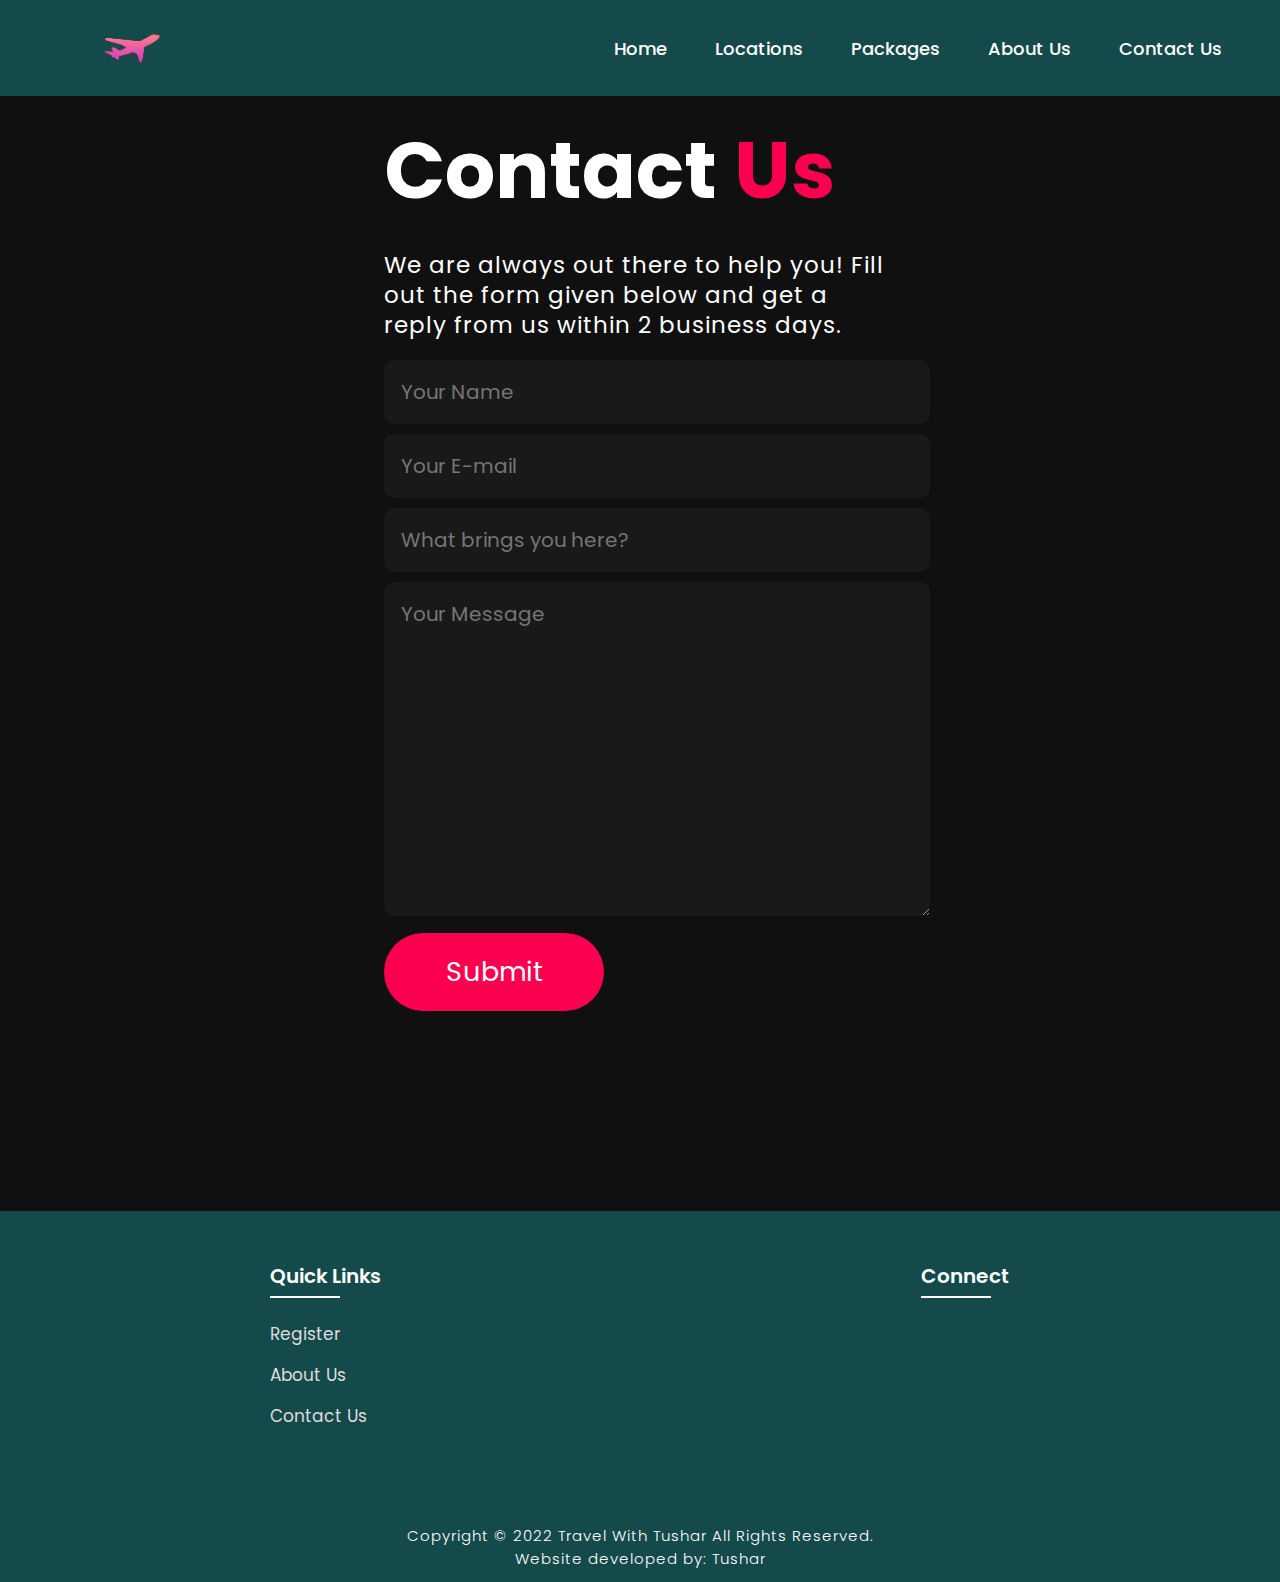
<file: contact.html>
<!DOCTYPE html>
<html lang="en">
<head>
    <meta charset="UTF-8">
    <meta http-equiv="X-UA-Compatible" content="IE=edge">
    <meta name="viewport" content="width=device-width, initial-scale=1.0">
    <title>Contact Us</title>
    <link rel="icon" href="./files/logo.png">
    <link rel="stylesheet" type="text/css" href="css/style.css">
    <link rel="preconnect" href="https://fonts.googleapis.com">
    <link rel="preconnect" href="https://fonts.gstatic.com" crossorigin>
    <link href="https://fonts.googleapis.com/css2?family=Paytone+One&family=Poppins:wght@100;200;300;400;500;600;700;800;900&display=swap" rel="stylesheet">   
    <link rel="stylesheet"
    href="https://unpkg.com/boxicons@latest/css/boxicons.min.css">
    
</head>

<body class="contactbody">
           <nav>
            <img src="./files/logo.png" class="logo" alt="Logo" title="FirstFlight Travels">

            <ul class="navbar">
                <li>
                    <a href="./index.html">Home</a>
                    <a href="./index.html#locations">Locations</a>
                    <a href="./index.html#package">Packages</a>
                    <a href="./about.html">About Us</a>
                    <a href="./contact.html">Contact Us</a>
                </li>
            </ul>
        </nav>

        <section class="contact">
            <div class="contact-form">
                <h1>Contact <span>Us</span></h1>
                <p>We are always out there to help you! Fill out the form given below and get a reply from us within 2 business days.</p>
            <form action="">
                <input type="text" name="myname" placeholder="Your Name" required>
                <input type="email" name="email" placeholder="Your E-mail" required>
                <input type="text" name="subject" placeholder="What brings you here?" required>
                <textarea name="message" cols="30" rows="10" placeholder="Your Message" required></textarea>
                <input type="submit" value="Submit" class="submit-btn">
            </form>
            </div>
            
        </section>

<!-- Footer -->

<section class="footer">
    <div class="foot">
        <div class="footer-content">
            
            <div class="footlinks">
                <h4>Quick Links</h4>
                <ul>
                    <li><a href="./register.html">Register</a></li>
                    <li><a href="./about.html">About Us</a></li>
                    <li><a href="./contact.html">Contact Us</a></li>
                </ul>
            </div>

            <div class="footlinks">
                <h4>Connect</h4>
               
            </div>
            
        </div>
    </div>

    <div class="end">
        <p>Copyright © 2022 Travel With Tushar All Rights Reserved.<br>Website developed by: Tushar</p>
    </div>
</section>

</body>
</html>
</file>
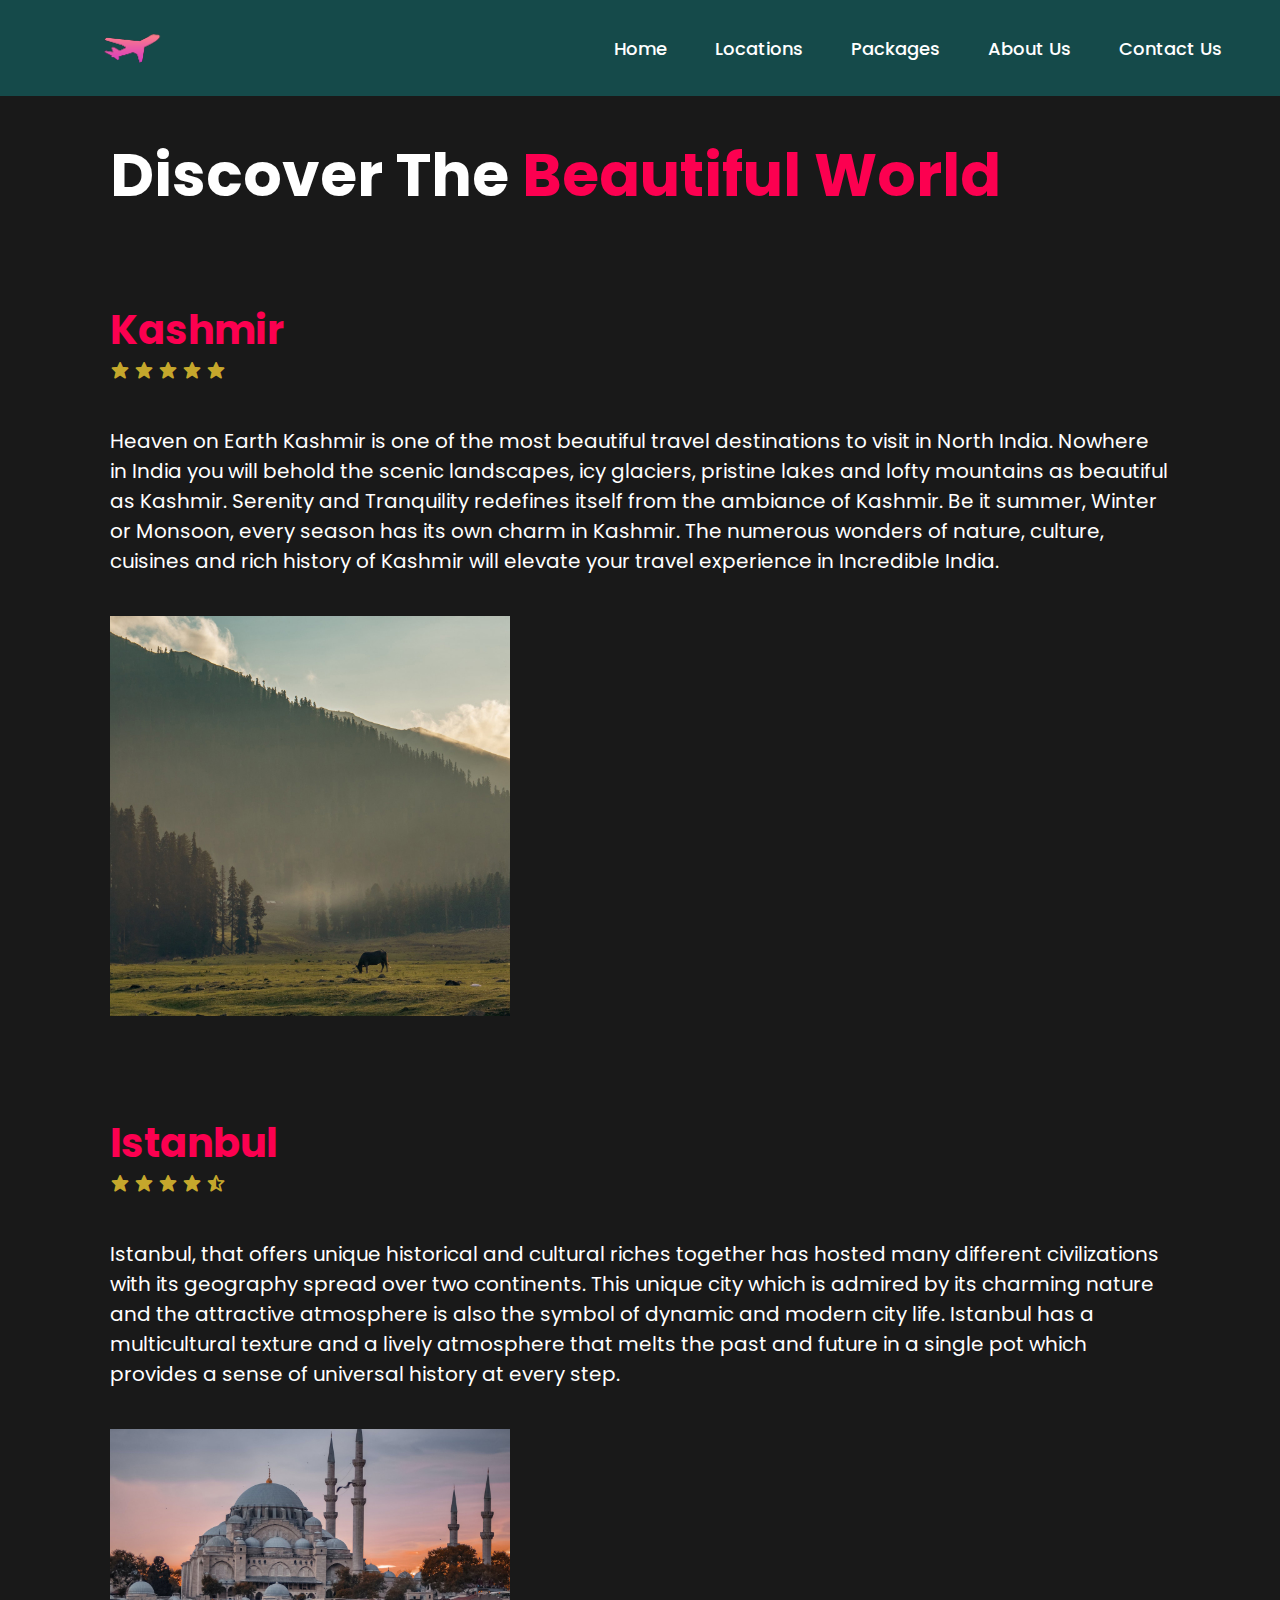
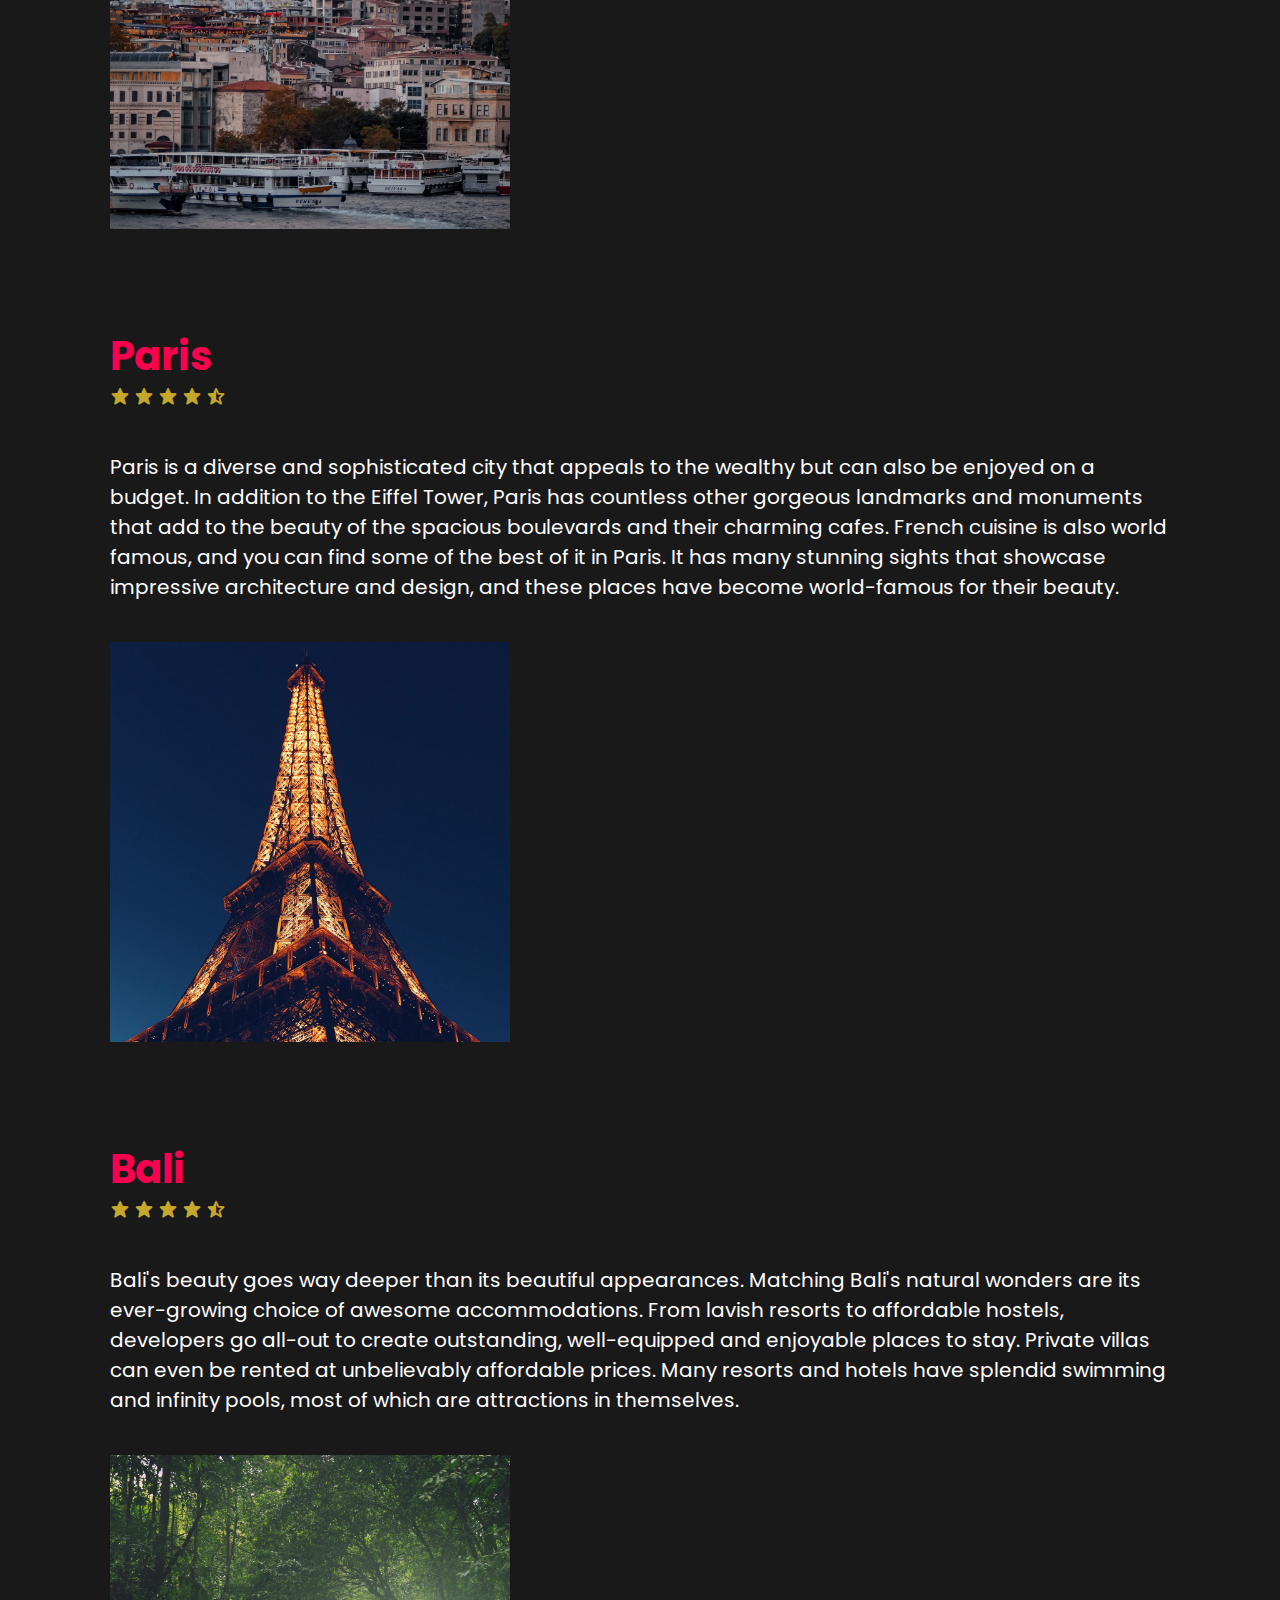
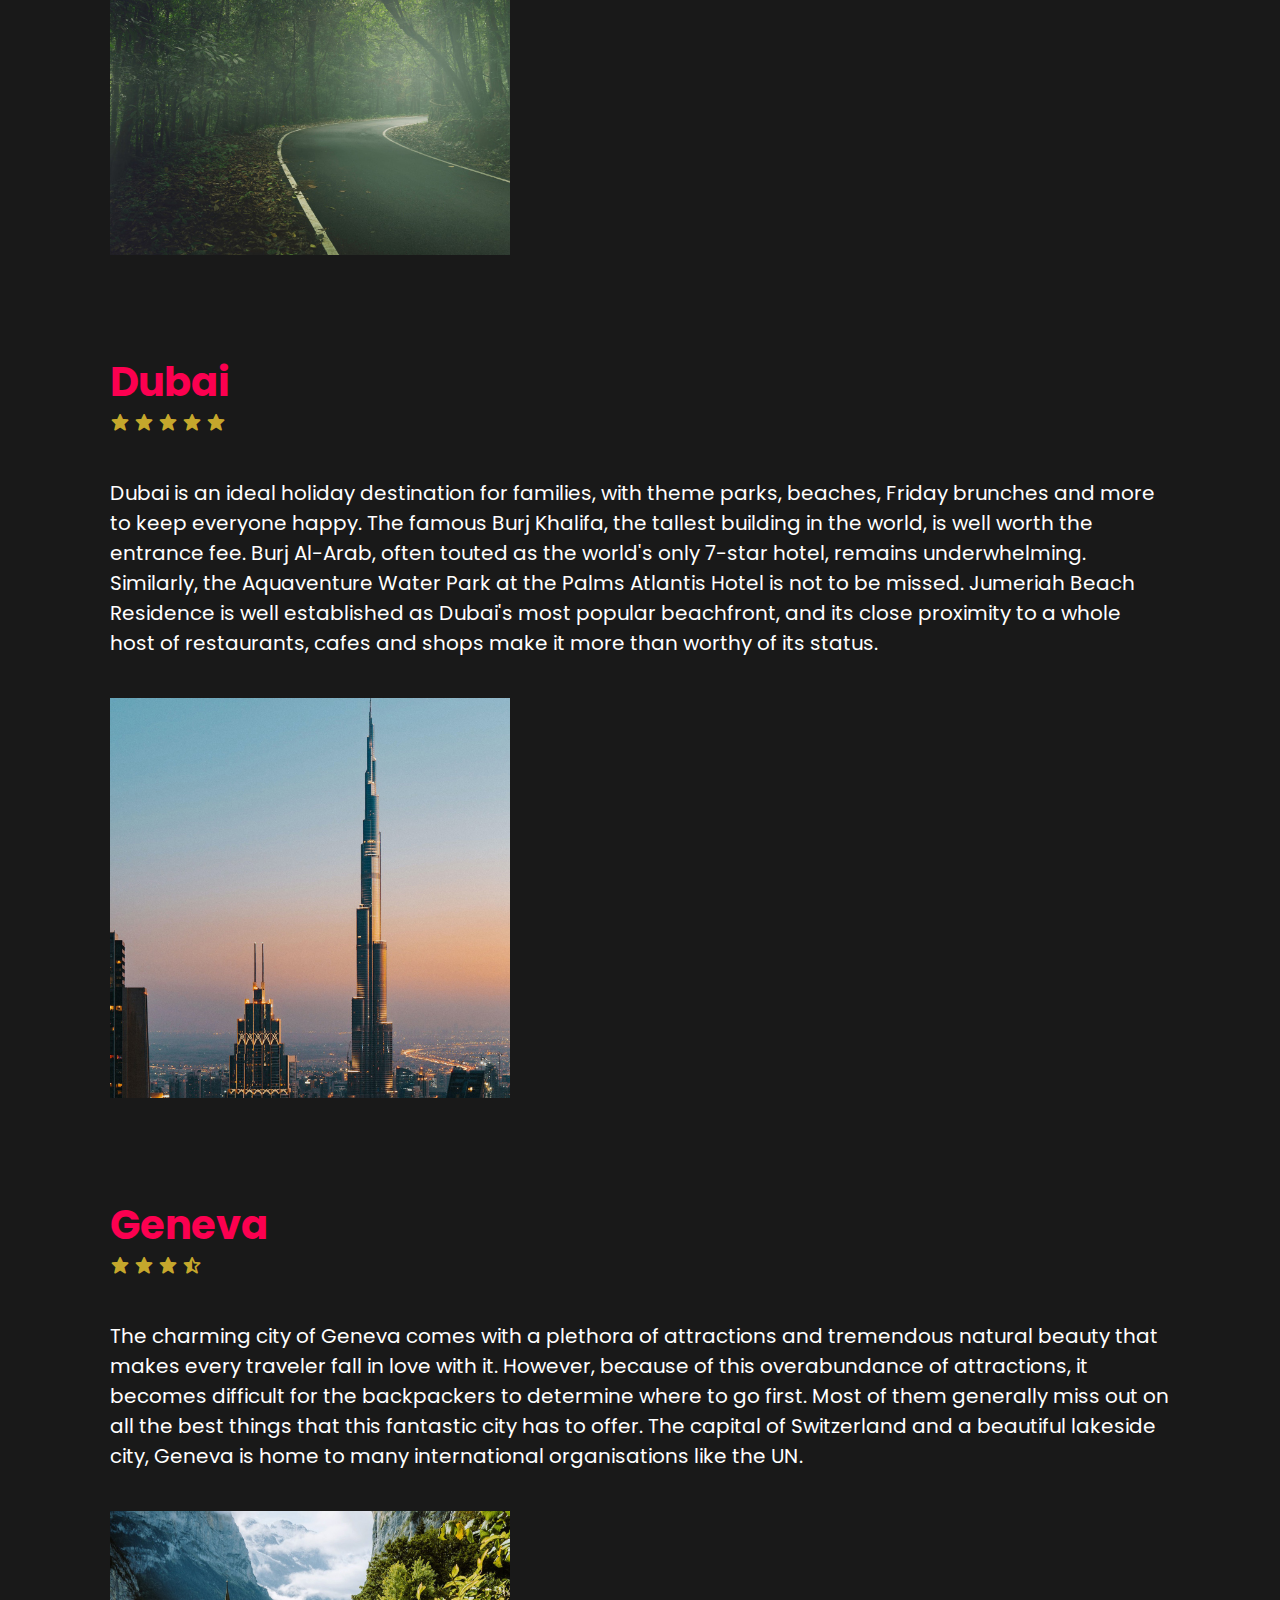
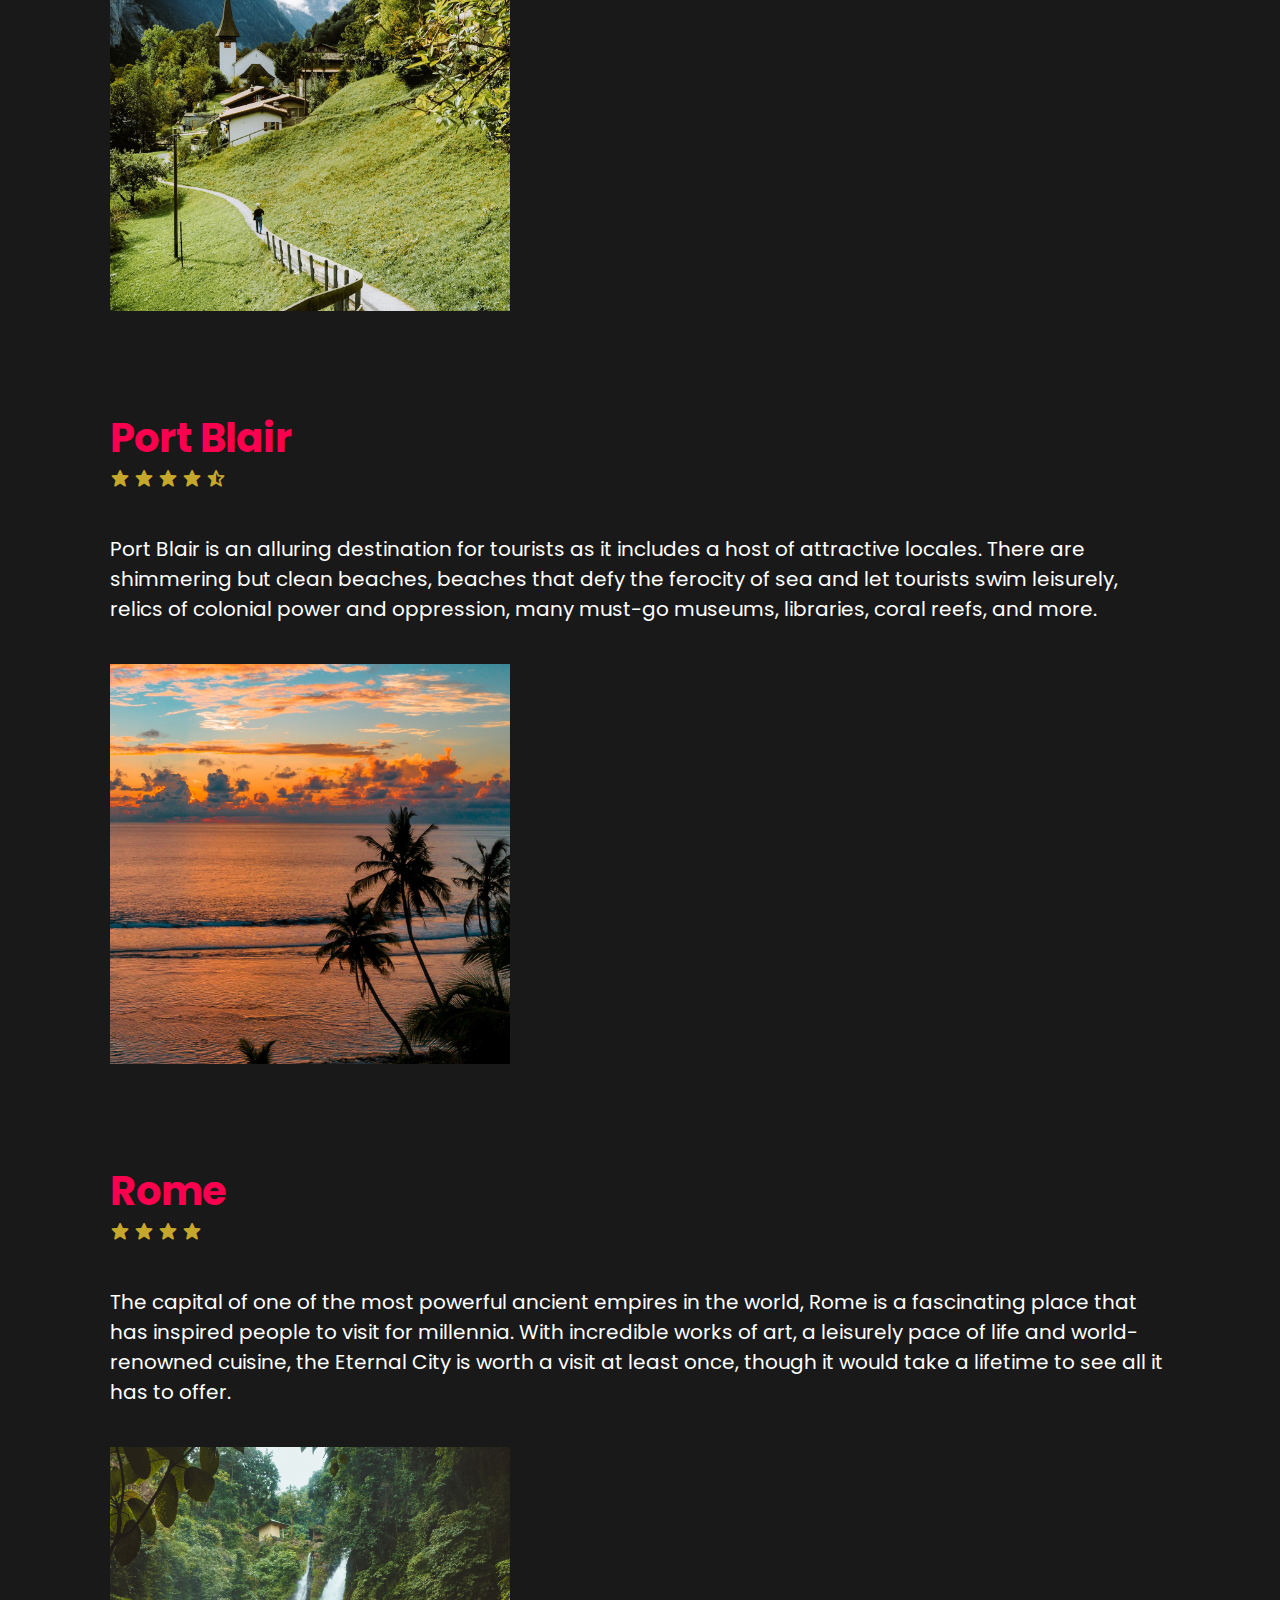
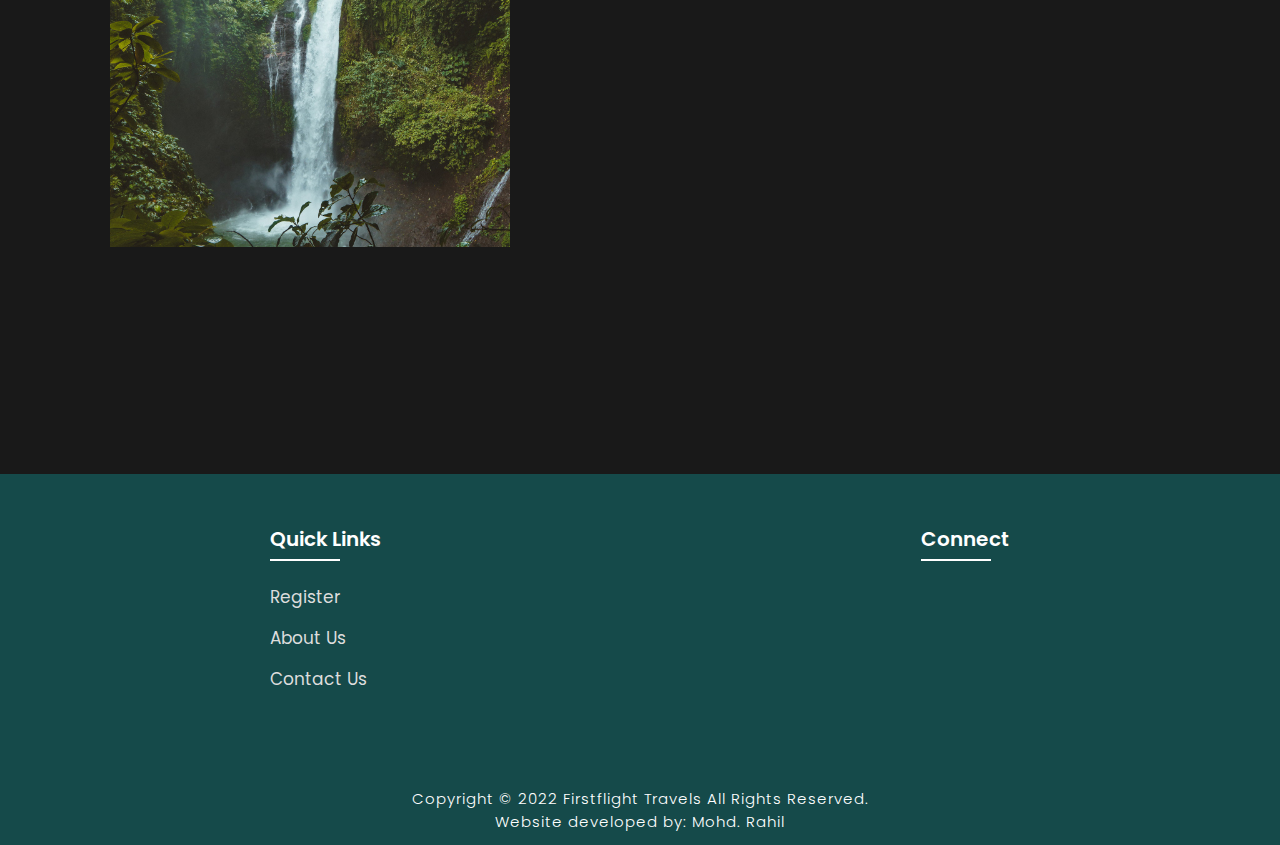
<file: locations.html>
<!DOCTYPE html>
<html lang="en">
<head>
    <meta charset="UTF-8">
    <meta http-equiv="X-UA-Compatible" content="IE=edge">
    <meta name="viewport" content="width=device-width, initial-scale=1.0">
    <title>Travel Destinations</title>
    <link rel="icon" href="./files/logo.png">
    <link rel="stylesheet" type="text/css" href="css/style.css">
    <link rel="preconnect" href="https://fonts.googleapis.com">
    <link rel="preconnect" href="https://fonts.gstatic.com" crossorigin>
    <link href="https://fonts.googleapis.com/css2?family=Paytone+One&family=Poppins:wght@100;200;300;400;500;600;700;800;900&display=swap" rel="stylesheet">
    <link rel="stylesheet"
    href="https://unpkg.com/boxicons@latest/css/boxicons.min.css">
</head>
<body class="location-body">
    <nav>
        <img src="./files/logo.png" class="logo" alt="Logo" title="FirstFlight Travels">

        <ul class="navbar">
            <li>
                <a href="./index.html">Home</a>
                <a href="./index.html#locations">Locations</a>
                <a href="./index.html#package">Packages</a>
                <a href="./about.html">About Us</a>
                <a href="./contact.html">Contact Us</a>
            </li>
        </ul>
    </nav>
<section class="location-section">
    <div class="location-heading">
        <h1>Discover The <span>Beautiful World</span></h1>
    </div>
 <div class="location-detail" id="kashmir">
    <h1>Kashmir</h1>
    <div class="stars">
        <a href="#"><i class='bx bxs-star'></i></a>
        <a href="#"><i class='bx bxs-star'></i></a>
        <a href="#"><i class='bx bxs-star'></i></a>
        <a href="#"><i class='bx bxs-star'></i></a>
        <a href="#"><i class='bx bxs-star'></i></a>
    </div>
    <p>Heaven on Earth Kashmir is one of the most beautiful travel destinations to visit in North India. Nowhere in India you will behold the scenic landscapes, icy glaciers, pristine lakes and lofty mountains as beautiful as Kashmir. Serenity and Tranquility redefines itself from the ambiance of Kashmir. Be it summer, Winter or Monsoon, every season has its own charm in Kashmir. The numerous wonders of nature, culture, cuisines and rich history of Kashmir will elevate your travel experience in Incredible India.</p>
    <div class="location-img">
        <img src="./files/t1.jpg" alt="">
    </div>
 </div>

 <div class="location-detail" id="istanbul">
    <h1>Istanbul</h1>
    <div class="stars">
        <a href="#"><i class='bx bxs-star'></i></a>
        <a href="#"><i class='bx bxs-star'></i></a>
        <a href="#"><i class='bx bxs-star'></i></a>
        <a href="#"><i class='bx bxs-star'></i></a>
        <a href="#"><i class='bx bxs-star-half'></i></a>
    </div>
    <p>Istanbul, that offers unique historical and cultural riches together has hosted many different civilizations with its geography spread over two continents. This unique city which is admired by its charming nature and the attractive atmosphere is also the symbol of dynamic and modern city life. Istanbul has a multicultural texture and a lively atmosphere that melts the past and future in a single pot which provides a sense of universal history at every step.</p>
    <div class="location-img">
        <img src="./files/t2.jpg" alt="">
    </div>
 </div>

 <div class="location-detail" id="paris">
    <h1>Paris</h1>
    <div class="stars">
        <a href="#"><i class='bx bxs-star'></i></a>
        <a href="#"><i class='bx bxs-star'></i></a>
        <a href="#"><i class='bx bxs-star'></i></a>
        <a href="#"><i class='bx bxs-star'></i></a>
        <a href="#"><i class='bx bxs-star-half'></i></a>
    </div>
    <p>Paris is a diverse and sophisticated city that appeals to the wealthy but can also be enjoyed on a budget. In addition to the Eiffel Tower, Paris has countless other gorgeous landmarks and monuments that add to the beauty of the spacious boulevards and their charming cafes. French cuisine is also world famous, and you can find some of the best of it in Paris. It has many stunning sights that showcase impressive architecture and design, and these places have become world-famous for their beauty.</p>
    <div class="location-img">
        <img src="./files/t3.jpg" alt="">
    </div>
 </div>

 <div class="location-detail" id="bali">
    <h1>Bali</h1>
    <div class="stars">
        <a href="#"><i class='bx bxs-star'></i></a>
        <a href="#"><i class='bx bxs-star'></i></a>
        <a href="#"><i class='bx bxs-star'></i></a>
        <a href="#"><i class='bx bxs-star'></i></a>
        <a href="#"><i class='bx bxs-star-half'></i></a>
    </div>
    <p>Bali's beauty goes way deeper than its beautiful appearances. Matching Bali's natural wonders are its ever-growing choice of awesome accommodations. From lavish resorts to affordable hostels, developers go all-out to create outstanding, well-equipped and enjoyable places to stay. Private villas can even be rented at unbelievably affordable prices. Many resorts and hotels have splendid swimming and infinity pools, most of which are attractions in themselves.</p>
    <div class="location-img">
        <img src="./files/t4.jpg" alt="">
    </div>
 </div>

 <div class="location-detail" id="dubai">
    <h1>Dubai</h1>
    <div class="stars">
        <a href="#"><i class='bx bxs-star'></i></a>
        <a href="#"><i class='bx bxs-star'></i></a>
        <a href="#"><i class='bx bxs-star'></i></a>
        <a href="#"><i class='bx bxs-star'></i></a>
        <a href="#"><i class='bx bxs-star'></i></a>
    </div>
    <p>Dubai is an ideal holiday destination for families, with theme parks, beaches, Friday brunches and more to keep everyone happy. The famous Burj Khalifa, the tallest building in the world, is well worth the entrance fee. Burj Al-Arab, often touted as the world's only 7-star hotel, remains underwhelming. Similarly, the Aquaventure Water Park at the Palms Atlantis Hotel is not to be missed. Jumeriah Beach Residence is well established as Dubai's most popular beachfront, and its close proximity to a whole host of restaurants, cafes and shops make it more than worthy of its status.</p>
    <div class="location-img">
        <img src="./files/t5.jpg" alt="">
    </div>
 </div>

 <div class="location-detail" id="geneva">
    <h1>Geneva</h1>
    <div class="stars">
        <a href="#"><i class='bx bxs-star'></i></a>
        <a href="#"><i class='bx bxs-star'></i></a>
        <a href="#"><i class='bx bxs-star'></i></a>
        <a href="#"><i class='bx bxs-star-half'></i></a>
    </div>
    <p>The charming city of Geneva comes with a plethora of attractions and tremendous natural beauty that makes every traveler fall in love with it. However, because of this overabundance of attractions, it becomes difficult for the backpackers to determine where to go first. Most of them generally miss out on all the best things that this fantastic city has to offer. The capital of Switzerland and a beautiful lakeside city, Geneva is home to many international organisations like the UN.</p>
    <div class="location-img">
        <img src="./files/t6.jpg" alt="">
    </div>
 </div>

 <div class="location-detail" id="port-blair">
    <h1>Port Blair</h1>
    <div class="stars">
        <a href="#"><i class='bx bxs-star'></i></a>
        <a href="#"><i class='bx bxs-star'></i></a>
        <a href="#"><i class='bx bxs-star'></i></a>
        <a href="#"><i class='bx bxs-star'></i></a>
        <a href="#"><i class='bx bxs-star-half'></i></a>
    </div>
    <p>Port Blair is an alluring destination for tourists as it includes a host of attractive locales. There are shimmering but clean beaches, beaches that defy the ferocity of sea and let tourists swim leisurely, relics of colonial power and oppression, many must-go museums, libraries, coral reefs, and more.</p>
    <div class="location-img">
        <img src="./files/t7.jpg" alt="">
    </div>
 </div>

 <div class="location-detail" id="rome">
    <h1>Rome</h1>
    <div class="stars">
        <a href="#"><i class='bx bxs-star'></i></a>
        <a href="#"><i class='bx bxs-star'></i></a>
        <a href="#"><i class='bx bxs-star'></i></a>
        <a href="#"><i class='bx bxs-star'></i></a>
    </div>
    <p>The capital of one of the most powerful ancient empires in the world, Rome is a fascinating place that has inspired people to visit for millennia. With incredible works of art, a leisurely pace of life and world-renowned cuisine, the Eternal City is worth a visit at least once, though it would take a lifetime to see all it has to offer.</p>
    <div class="location-img">
        <img src="./files/t8.jpg" alt="">
    </div>
 </div>
    </section>
    <!-- Footer -->

<section class="footer">
    <div class="foot">
        <div class="footer-content">
            
            <div class="footlinks">
                <h4>Quick Links</h4>
                <ul>
                    <li><a href="./register.html">Register</a></li>
                    <li><a href="./about.html">About Us</a></li>
                    <li><a href="./contact.html">Contact Us</a></li>
                </ul>
            </div>

            <div class="footlinks">
                <h4>Connect</h4>
                
            </div>
            
        </div>
    </div>

    <div class="end">
        <p>Copyright © 2022 Firstflight Travels All Rights Reserved.<br>Website developed by: Mohd. Rahil</p>
    </div>
</section>

</body>
</html>
</file>
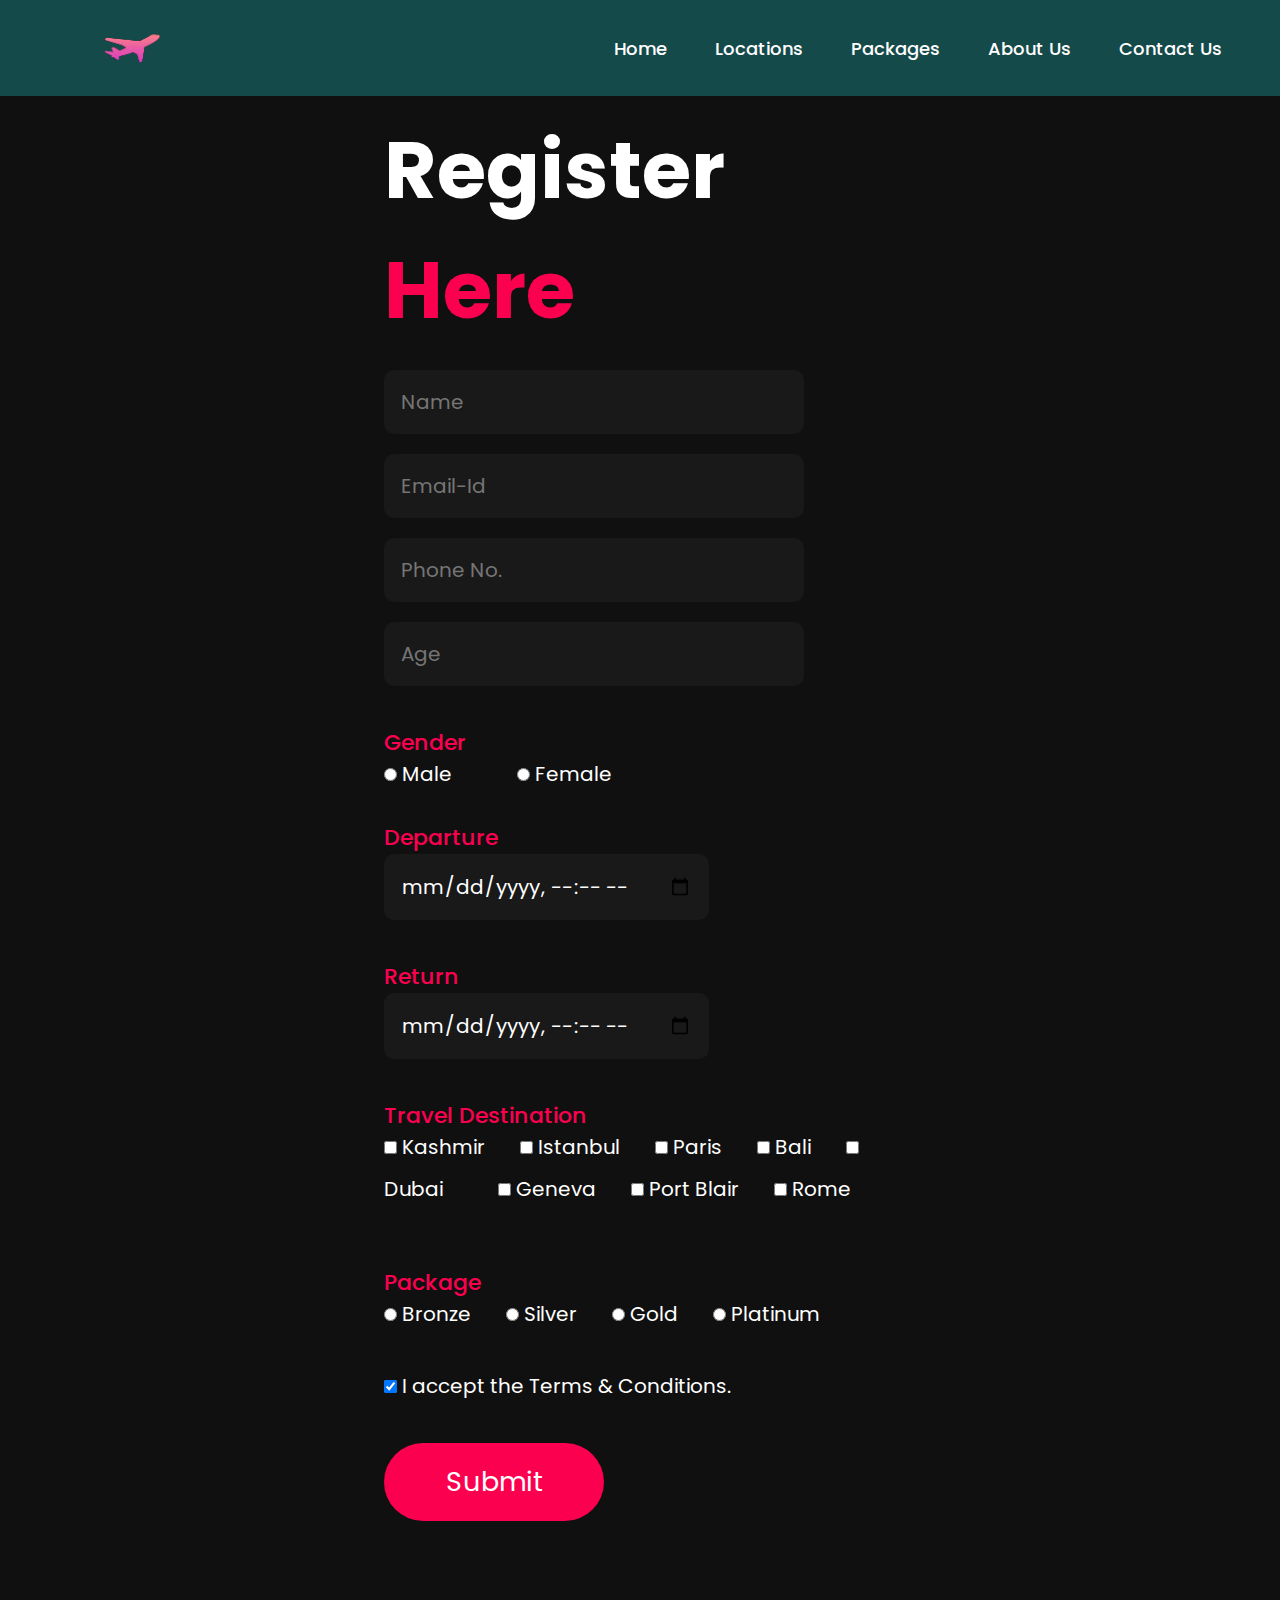
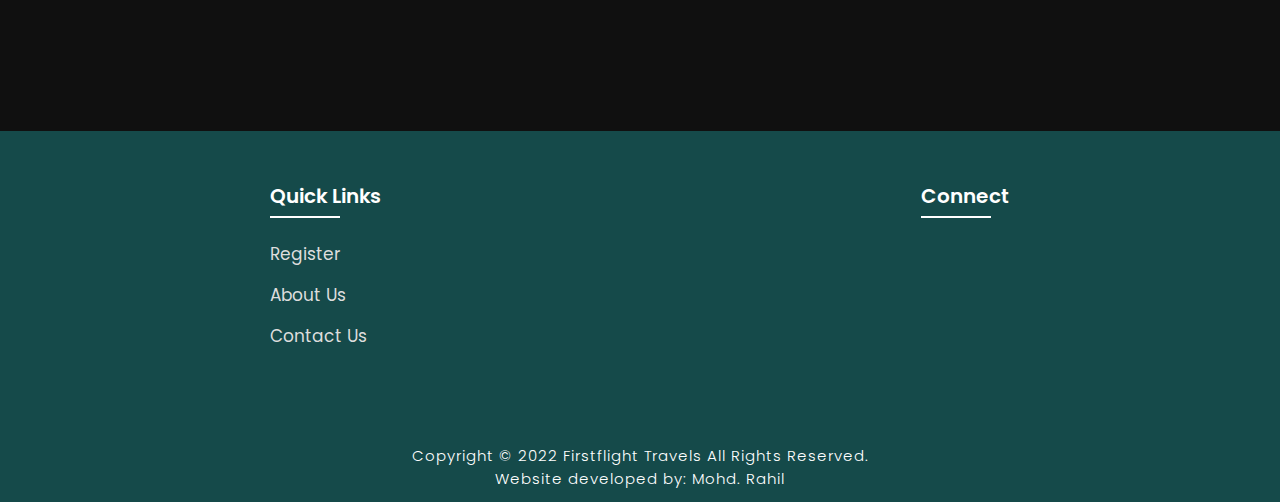
<file: register.html>
<!DOCTYPE html>
<html lang="en">
<head>
    <meta charset="UTF-8">
    <meta http-equiv="X-UA-Compatible" content="IE=edge">
    <meta name="viewport" content="width=device-width, initial-scale=1.0">
    <title>Register Here</title>
    <link rel="icon" href="./files/logo.png">
    <link rel="stylesheet" type="text/css" href="css/style.css">
    <link rel="preconnect" href="https://fonts.googleapis.com">
    <link rel="preconnect" href="https://fonts.gstatic.com" crossorigin>
    <link href="https://fonts.googleapis.com/css2?family=Paytone+One&family=Poppins:wght@100;200;300;400;500;600;700;800;900&display=swap" rel="stylesheet">
    <link rel="stylesheet"
    href="https://unpkg.com/boxicons@latest/css/boxicons.min.css">
</head>
<body class="register-body">

    <nav>
        <img src="./files/logo.png" class="logo" alt="Logo" title="FirstFlight Travels">

        <ul class="navbar">
            <li>
                <a href="./index.html">Home</a>
                <a href="./index.html#locations">Locations</a>
                <a href="./index.html#package">Packages</a>
                <a href="./about.html">About Us</a>
                <a href="./contact.html">Contact Us</a>
            </li>
        </ul>
    </nav>

    <section class="registration">
        <div class="register-form">
            <h1>Register <span>Here</span></h1>
            <form action="" onsubmit="return validateform()">

            <input type="text" name="myname1" placeholder="Name" id="name" required>
            <input type="email" name="myemail" placeholder="Email-Id" id="" required>
            <input type="tel" name="myphone" placeholder="Phone No." id="phonenum" required>
            <input type="number" name="myage" placeholder="Age" id="" required>
            <h4>Gender</h4>
            <input type="radio" name="mygender" id="" required> Male &nbsp; &nbsp; &nbsp; &nbsp; &nbsp; &nbsp; 
            <input type="radio" name="mygender" id=""> Female
            <h4>Departure</h4>
            <input type="datetime-local" name="departuredate" id="" required>
            <h4>Return</h4>
            <input type="datetime-local" name="returndate" id="" required>
            <h4>Travel Destination</h4>
            <input type="checkbox" name="td" id=""> Kashmir &nbsp; &nbsp; &nbsp;
            <input type="checkbox" name="td" id=""> Istanbul &nbsp; &nbsp; &nbsp;
            <input type="checkbox" name="td" id=""> Paris &nbsp; &nbsp; &nbsp;
            <input type="checkbox" name="td" id=""> Bali &nbsp; &nbsp; &nbsp;
            <input type="checkbox" name="td" id=""> Dubai &nbsp; &nbsp; &nbsp; &nbsp; &nbsp;
            <input type="checkbox" name="td" id=""> Geneva &nbsp; &nbsp; &nbsp; 
            <input type="checkbox" name="td" id=""> Port Blair &nbsp; &nbsp; &nbsp;
            <input type="checkbox" name="td" id=""> Rome &nbsp; &nbsp; &nbsp;
            <br> <br>
            <h4>Package</h4>
            <input type="radio" name="locations" id="loc1" required> Bronze &nbsp; &nbsp; &nbsp;
            <input type="radio" name="locations" id="loc1"> Silver &nbsp; &nbsp; &nbsp;
            <input type="radio" name="locations" id="loc1"> Gold &nbsp; &nbsp; &nbsp;
            <input type="radio" name="locations" id="loc1"> Platinum &nbsp; &nbsp; &nbsp;
            <br> <br> 
            <input type="checkbox" name="t&c" id="" checked required> I accept the Terms & Conditions.
            <br> <br> 
            <input type="submit" value="Submit" class="submitbtn">

        </form>
        </div>
    </section>

<!-- Footer -->

<section class="footer">
    <div class="foot">
        <div class="footer-content">
            
            <div class="footlinks">
                <h4>Quick Links</h4>
                <ul>
                    <li><a href="./register.html">Register</a></li>
                    <li><a href="./about.html">About Us</a></li>
                    <li><a href="./contact.html">Contact Us</a></li>
                </ul>
            </div>

            <div class="footlinks">
                <h4>Connect</h4>
            </div>
            
        </div>
    </div>

    <div class="end">
        <p>Copyright © 2022 Firstflight Travels All Rights Reserved.<br>Website developed by: Mohd. Rahil</p>
    </div>
</section>

<!-- Javascript -->
<script>
    function validateform(){ 
        var tel=document.getElementById("phonenum").value;  

        if(tel.length<10){  
            alert("Phone number must be of atleast 10 digits!");  
            return false;  
        } else if(isNaN(tel)){
            alert("Phone number should not include character!");
            return false;
        }
        return true;
}  
</script>

</body>
</html>
</file>
<file: css/style.css>
*{
    padding:0;
    margin:0;
    box-sizing: border;
    font-family:'Poppins',sans-serif;
    text-decoration: none;
    list-style: none;
    scroll-behavior: smooth;
}

/* Home page */

.banner{
    width:100%;
    height: 100vh;
    overflow: hidden;
    display: flex;
    justify-content: center;
    align-items: center; 
}

.banner video{
    position: absolute;
    top: 0;
    left: 0;
    object-fit: cover;
    width: 100%;
    height: 100%;
    pointer-events: none;
}

.content{
    position: relative;
    z-index: 1;
    width: 100%;
    height: 100vh;
    background-image: linear-gradient(rgba(1, 0, 5, 0.3),rgba(4, 1, 17, 0.3));

}

nav{
    width: 100%;
    position: fixed;
    background-color: rgb(21, 74, 74);
    display: flex;
    align-items: center;
    justify-content: space-between;
}

nav .logo{
    width: 60px;
    margin: 2vh;
    margin-left: 8%;
}

nav ul li{
    list-style: none;
    display: inline-block;
    margin-left: 40px;
}

.navbar{
    display: flex;
    margin-right: 4vh;
}

.navbar a{
    color: white;
    font-size: 18px;
    padding: 10px 22px;
    border-radius: 4px;
    font-weight: 500;   
    text-decoration: none;
    transition: ease 0.40s;
}

.navbar a:hover,.navbar a.active{
    background: white;
    color: black;
    box-shadow: 5px 10px 30px rgb(85 85 85 / 20%);
    border-radius: 5px;
    
}

nav ul li a{
    text-decoration: none;
    color: rgb(255, 255, 255);
    font-size: 17px;
}

.title{
    text-decoration: none;
    /* display: inline-block; */
    font-size: 4vh;
    color: rgb(255, 255, 255);
    padding: 14px 17px;
    margin-top: 32vh;
    text-align: center;
    vertical-align: center;
}

.title h1{
    font-size: 10vh;
    text-shadow: 2px black;
    transition: ease 0.3s;
}

.title h1:hover{
    color:transparent;
    -webkit-text-stroke: 1px white;
    
}

.button{
    display: inline-block;
    margin-top:5vh;
    font-size: 25px;
    padding: 10px 30px;
    color: rgb(21, 74, 74);
    /* background-color:rgb(164, 44, 44); */
    background-color: white;
    border-radius: 20px;
    text-decoration: none;
    transition: ease 0.30s;
}

.button:hover{
    transform: scale(1.1);
    color: white;
    background-color: rgb(21, 74, 74);
    /* border: 2px solid rgb(42, 37, 68); */
    box-shadow: 5px 10px 30px rgba(0, 0, 0, 0.4);
    padding: 10px 30px;
}

/* Services */

.text h2{
    font-size: 40px;
    font-weight: 650;
    margin-top: 40px;
    margin-bottom: 10px;
    line-height: 2;
    text-align: center;
}

.rowitems{
    display: grid;
    grid-template-columns: repeat(auto-fit,minmax(100px,auto));
    gap: 25px;
    align-items: center;
    text-align: center;
    margin-top: 20px;
    margin-left: 30px ;
    margin-right: 30px;
    margin-bottom:10px ;
}

.container-box{
    border: 1px solid #d3d3d3;
    border-radius: 5px;
    padding: 50px 10px;
    transition: all 0.7s ease 0s;
    cursor: pointer;
}

.container-image img{
    height: 100px;
    width: 100px;
    padding: 10px;
    margin-bottom: 15px;
}

.container-box h4{
    font-size: 20px;
    margin-bottom: 5px;
    font-weight: 550;
}

.container-box p{
    font-size: 16px;
    color: #808080;
}

.container-box:hover{
    transform: translateX(3px);
    box-shadow: 5px 20px 50px rgba(78, 78, 78, 0.1);
    border: 1px solid transparent;
    border-radius: 0px;
}

/* Packages */

.package-title{
    text-align: center;
}

.package-title h2{
    font-size: 40px;
    font-weight: 650;
    padding-top: 75px;
    padding-bottom: 10px;
    line-height: 2;
}

.package-content{
    display: flex;
    justify-content: space-around;
    flex-wrap: wrap;
}

.image{
    position: relative;
    transition: all 0.3s cubic-bezier(0.445,0.05,0.55,0.95);
    cursor: pointer;
    filter: brightness(95%);
}

.image img{
    width: 100%;
    height: 500px;
    border-radius: 30px;
}

.image h3{
    color: white;
    position: absolute;
    font-size: 30px;
    font-weight: 600;
    text-align: center;
    top: 10px;
    right: 20px;
}

.dest-content{
    display: flex;
    flex-wrap: wrap;
    justify-content: space-between;
    align-items: center;
    padding-top: 15px;
    margin-bottom: 50px;
}

.location h4{
    font-size: 25px;
    letter-spacing: 1px;
    font-weight: 600;
    margin-bottom: 2px;
}

.pac-details li{
    font-size: 19px;
    color: #4c4c4c;
    margin-left: 15px;
    margin-bottom: 2px;
    list-style-type: disc;
}

.image:hover{
    filter: brightness(120%);
    transform: scale(1.03);
}

/* Locations */

.location-content{
    display: flex;
    justify-content: space-around;
    flex-wrap: wrap;
}

.col-content{
    position: relative;
    filter:brightness(95%);
    transition: all 0.3s cubic-bezier(0.445,0.05,0.55,0.95);

}

.col-content img{
    margin-bottom: 40px;
    height: 500px;
    border-radius: 27px;
    width: 100%;
    
}

.col-content h5{
    position: absolute;
    font-size: 25px;
    color: white;
    font-weight: 500;
    left: 20px;
    bottom: 105px;
    cursor: pointer;
}

.col-content p{
    position: absolute;
    font-size: 20px;
    color: white;
    left: 20px;
    bottom: 80px;
    cursor: pointer;
}

.col-content:hover{
    filter: brightness(120%);
    transform: scale(1.03);
    cursor: pointer;
}

/* Newsletter */

.newsletter{
    display: flex;
    flex-wrap: wrap;
    align-items: center;
    justify-content: space-around;
}

.newstext h2{
    margin-top: 100px;
    font-size: 38px;
}

.newstext p{
    font-size: 20px;
    color: #4c4c4c;
}

.newsletter form{
    margin-top: 100px;
    width: 100%;
    position: relative;
}

.newsletter form input:first-child{
    display: inline-block;
    width: 300px;
    font-size: 17px;
    outline: none;
    border: none;
    border-radius: 20px;
    padding: 20px 150px 20px 30px;
    box-shadow: 5px 10px 30px rgb(85 85 85 / 20%);
}

.newsletter form input:last-child{
    display: inline-block;
    position: absolute;
    outline: none;
    border: 2px solid transparent;
    border-radius: 20px;
    color: white;
    background-color: rgb(21, 74, 74);
    padding: 14px 30px;
    cursor: pointer;
    font-size: 17px;
    font-weight: 450;
    top: 6px;
    right: 6px;
    transition: ease 0.30s;
}

.newsletter form input:last-child:hover{
    border: 2px solid rgb(21, 74, 74);
    background-color: white;
    color: rgb(21, 74, 74);
}


/* Footer */

.footer{
    margin-top: 80px;
    background-color: rgb(21, 74, 74);
}

.foot{
    padding: 20px 0;
}

.footer-content{
    display: flex;
    flex-wrap: wrap;
    justify-content: space-around;
    
}

.footlinks h4{
    margin-top: 30px;
    font-size: 20px;
    font-weight: 600;
    color: white;
    margin-bottom: 30px;
    position: relative;
}


.footlinks h4::before{
    content: "";
    position: absolute;
    height: 2px;
    width: 70px;
    left: 0;
    bottom: -7px;
    background: white;
}

.footlinks ul li{
    margin-bottom: 15px;
}

.footlinks ul li a{
    font-size: 17px;
    color: #dddddd;
    display: block;
    transition: ease 0.30s;
}

.footlinks ul li a:hover{
    transform: translate(6px);
    color: white;
}

.social a{
    font-size: 25px;
    margin: 4px;
    height: 40px;
    width: 40px;
    color: rgb(21, 74, 74);
    background-color: white;
    display: inline-flex;
    justify-content: center;
    align-items: center;
    border-radius: 20px;
    transition: ease 0.30s;
}

.social a:hover{
    transform: scale(1.2);
}

.end{
    text-align: center;
    padding-top: 60px;
    padding-bottom: 12px;
}

.end p{
    font-size: 15px;
    color: white;
    letter-spacing: 1px;
    font-weight: 300;
}

/* About Us */

.aboutbody{
    background-color: #191919;
}

.about{
    width: 100%;
    padding: 78px 0px;
}

.about img{
    height: auto;
    width: 400px;
}

.abt-text{
    width: 500px;
}

.abt-text h1{
    font-size: 70px;
    color: white;
    margin-bottom: 20px;
    letter-spacing: 1px;
}

.abt-text h1 span{
    color: #fc0050;
    letter-spacing: 1px;
}

.abt-text p{
    color: white;
    font-size: 24px;
    margin-bottom: 45px;
    line-height: 30px;
    letter-spacing: 1px;
}

.main{
    width: 1130px;
    max-width: 95%;
    margin: 0 auto;
    display: flex;
    align-items: center;
    justify-content: space-around;
}

.connectbtn{
    display: inline-block;
    background-color: #fc0050;
    font-size: 18px;
    color: white;
    font-weight: bold;
    padding: 13px 30px;
    border-radius: 30px;
    transition: ease 0.4s;
    border: 2px solid transparent;
    letter-spacing: 1px;
}

.connectbtn:hover{
    background-color: transparent;
    border: 2px solid #fc0050;
    transform: scale(1.1);
}

.connect-section{
    margin-top: 26px;
}


.social-icons a{
    height: 40px;
    width: 40px;
    margin: 4px;
    font-size: 30px;
    color: #101010;
    background-color: white;
    border-radius: 20px;
    display: inline-flex;
    justify-content: center;
    align-items: center;
    transition: ease 0.30s;
}

.social-icons a:hover{
    transform: scale(1.2);
}

/* Contact Us */

.contactbody{
    background-color: #101010;
    background-repeat: no-repeat;
    background-size: cover;
    
}

.contact{
    padding: 110px 30%;
    height: 100%;
    min-height: 100vh;
}

.contact-form h1{
    font-size: 80px;
    color: white;
    margin-bottom: 20px;
}

.contact-form h1 span{
    color:#fc0050;
}

.contact-form p{
    color: white;
    line-height: 30px;
    letter-spacing: 1px;
    font-size: 23px;
    margin-bottom: 20px;
}


.contact-form form input,form textarea{
    width: 100%;
    padding: 17px;
    border: none;
    outline: none;
    background-color: #191919;
    font-size: 20px;
    color: white;
    margin-bottom: 10px;
    border-radius: 10px;
}

.contact-form form .submit-btn{
    display: inline-block;
    background-color: #fc0050;
    font-size: 27px;
    font-weight: 600px;
    border: 2px solid transparent;
    border-radius: 40px;
    width: 220px;
    cursor: pointer;
    transition: ease 0.30s;

}

.contact-form form .submit-btn:hover{
    border: 2px solid #fc0050;
    background-color: transparent;
    transform: scale(1.1);

}

/* Registration Form */

.register-body{
    background-color: #101010;
    background-repeat: no-repeat;
    background-size: cover;

}

.registration{
    padding: 110px 30%;
    height: 100%;
    min-height: 100vh;
}

.register-form h1{
    font-size: 80px;
    color: white;
    margin-bottom: 20px;
}
.register-form h1 span{
    color: #fc0050;
}

.register-form{
    color: white;
    font-size: 20px;
}

.register-form form input{
    color: white;
    padding: 17px;
    background-color: #191919;
    font-size: 20px;
    outline: none;
    border: none;
    border-radius: 10px;
    margin-bottom: 20px;
    
}
.register-form h4{
    font-size: 22px;
    font-weight: 500;
    margin-top: 20px;
    color: #fc0050;
}


.register-form form .submitbtn{
    display: inline-block;
    background-color: #fc0050;
    font-size: 27px;
    font-weight: 600px;
    border: 2px solid transparent;
    border-radius: 60px;
    width: 220px;
    cursor: pointer;
    transition: ease 0.30s;
}

.register-form form .submitbtn:hover{
    border: 2px solid #fc0050;
    background-color: transparent;
    transform: scale(1.1);
}


.location-body{
    background-color: #191919;
    color: white;
}

.location-section{
    padding: 110px;
    height: 100%;
    min-height: 100vh;
}

.location-heading h1{
    margin-top: 20px;
    font-size: 60px;
    margin-bottom: 20px;
}

.location-heading h1 span{
    color: #fc0050;
}

.location-detail h1{
    padding-top: 60px;
    color: #fc0050;
    font-size: 40px;
}

.location-detail p{
    font-size: 20px;
    margin-top: 40px;
    margin-bottom: 10px;
}

.location-img img{
    height: 400px;
    width: 400px;
    margin-top: 30px;
    margin-bottom: 30px;
}

.stars i{
    font-size: 20px;
    color: rgb(197, 167, 44);
}
</file>
